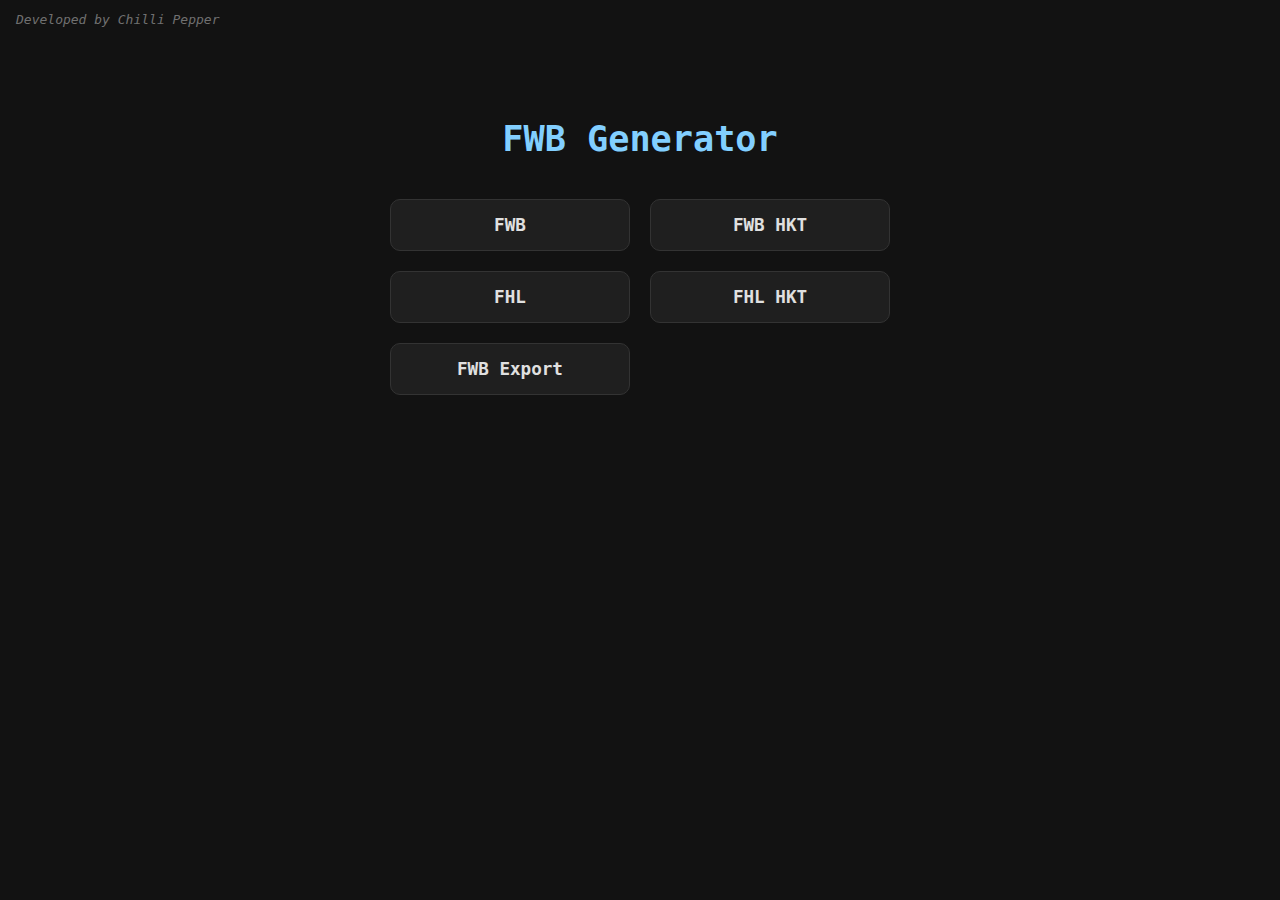
<file: index.html>
<!DOCTYPE html>
<html lang="en">
<head>
  <link rel="icon" type="image/svg+xml" href="assets/favicon.svg" />
  <link rel="icon" type="image/png" href="assets/favicon-96x96.png" sizes="96x96" />
  <link rel="shortcut icon" href="assets/favicon.ico" />
  <meta charset="UTF-8" />
  <title>FWB Generator - Home</title>
  <style>
    body {
      margin: 0;
      font-family: Consolas, monospace;
      background-color: #121212;
      color: white;
      display: flex;
      flex-direction: column;
      align-items: center;
      justify-content: center;  
      height: 50vh;
      padding: 20px;
    }
    h1 {
      color: #82cfff;
      margin-bottom: 40px;
      font-size: 2.2rem;
    }

    .button-grid {
      display: grid;
      grid-template-columns: repeat(auto-fit, minmax(160px, 1fr));
      gap: 20px;
      width: 100%;
      max-width: 500px;
    }

    .nav-button {
      padding: 15px 20px;
      font-size: 1.1rem;
      font-weight: bold;
      background-color: #1f1f1f;
      border: 1.5px solid #333;
      color: #e0e0e0;
      border-radius: 10px;
      cursor: pointer;
      transition: all 0.2s ease;
      text-align: center;
      text-decoration: none;
      display: block;
    }

    .nav-button:hover {
      background-color: #2a2a2a;
      border-color: #82cfff;
      color: #82cfff;
    }
  </style>
</head>
<body>
  <div style="
  position: absolute;
  top: 12px;
  left: 16px;
  font-size: 13px;
  color: #888;
  font-style: italic;
  opacity: 0.8;
  pointer-events: none;
">
  Developed by Chilli Pepper
</div>
  <h1>FWB Generator</h1>
  <div class="button-grid">
    <a class="nav-button" href="fwb.html">FWB</a>
    <a class="nav-button" href="fwbhkt.html">FWB HKT</a>
    <a class="nav-button" href="fhl.html">FHL</a>
    <a class="nav-button" href="fhlhkt.html">FHL HKT</a>
    <a class="nav-button" href="fwbex.html">FWB Export</a>
  </div>
</body>
</html>
</file>
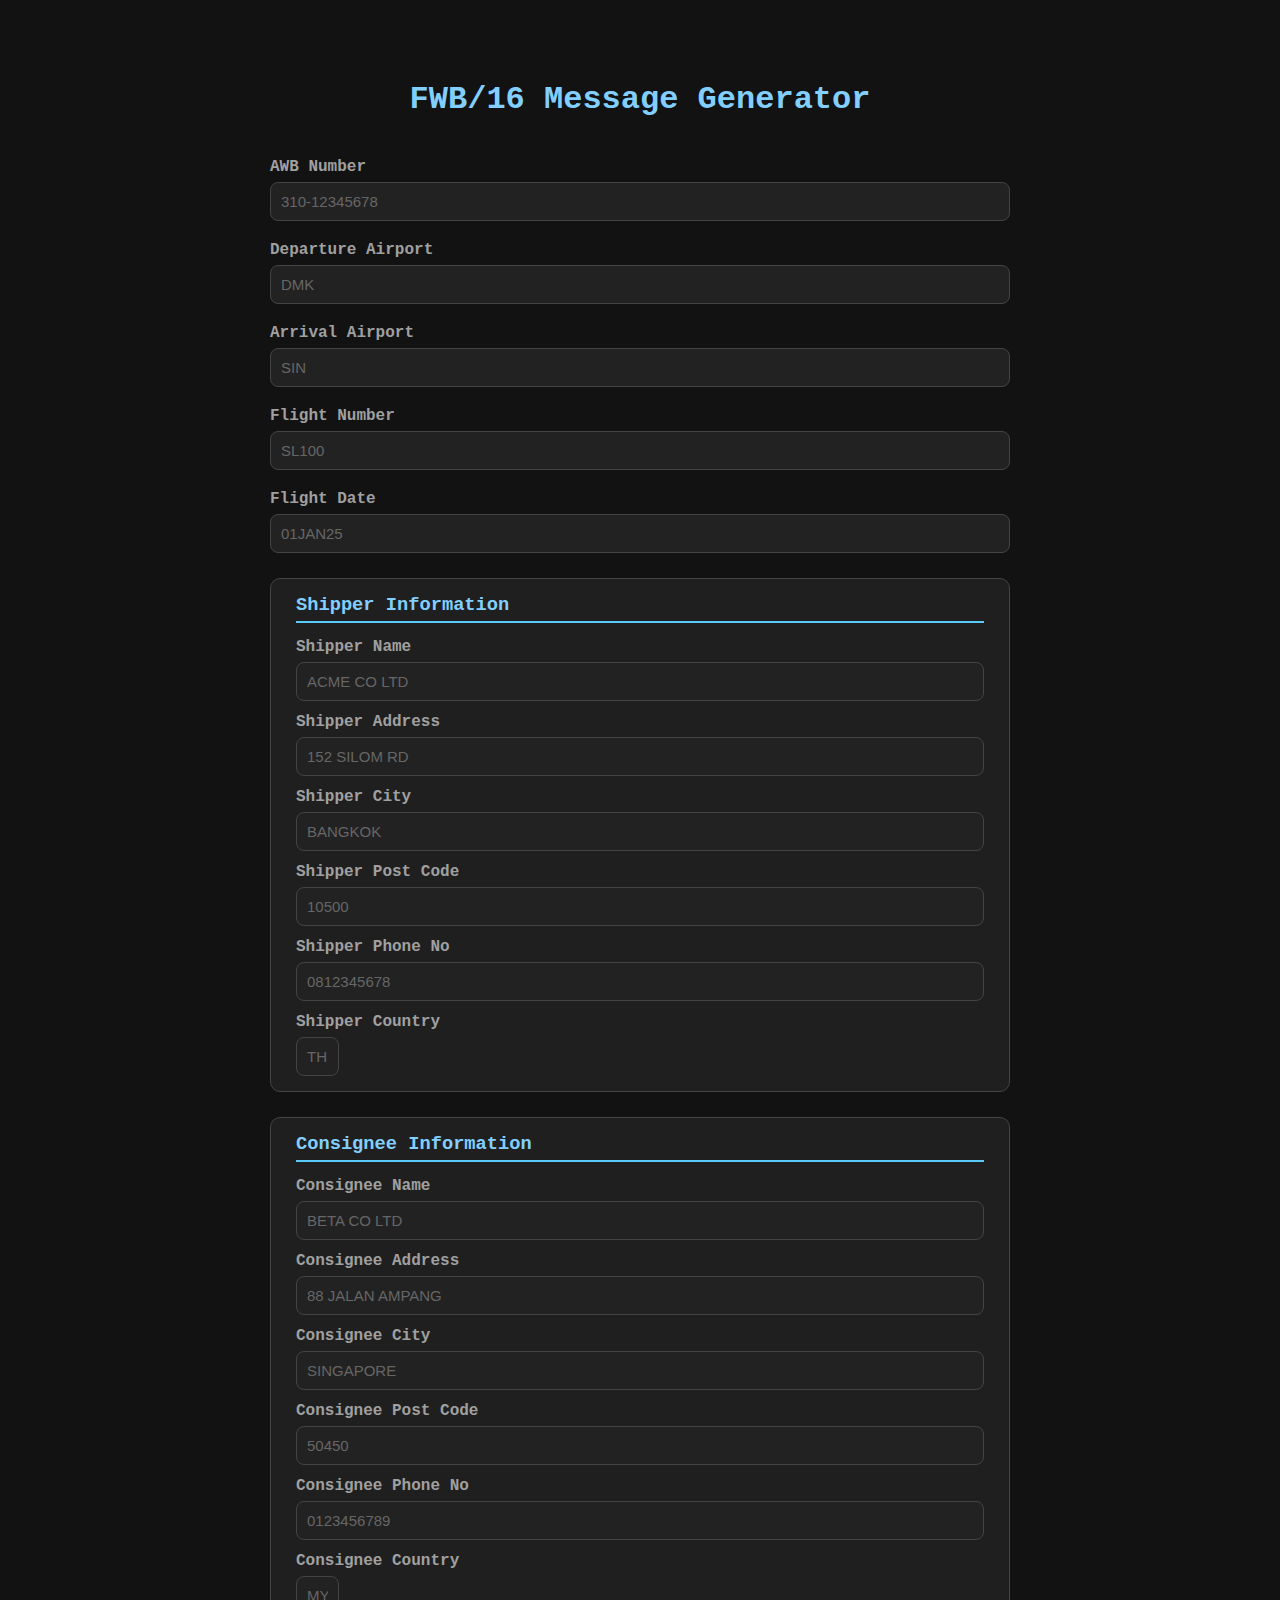
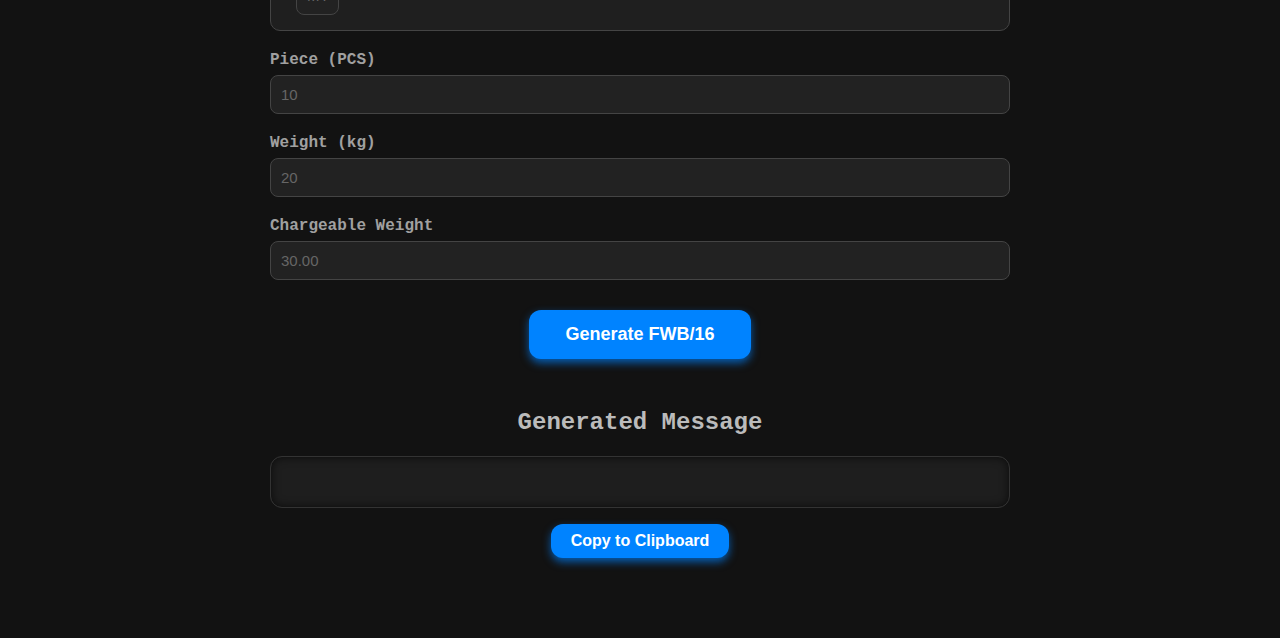
<file: Index.html>
<!DOCTYPE html>
<html lang="en">
<head>
  <meta charset="UTF-8">
  <title>FWB/16 Generator</title>
  <style>
    body {
      font-family: Consolas, monospace;
      background-color: #121212;
      color: #e0e0e0;
      max-width: 800px;
      margin: 40px auto;
      padding: 20px 30px;
      border-radius: 10px;
      box-sizing: border-box;
    }

    h1 {
      text-align: center;
      color: #82cfff;
      margin-bottom: 40px;
      font-weight: 700;
    }

    label {
      font-weight: 600;
      display: block;
      margin-top: 20px;
      font-size: 16px;
      color: #a0a0a0;
    }

    input {
      width: 100%;
      padding: 10px;
      margin-top: 6px;
      border: 1.5px solid #444;
      border-radius: 8px;
      font-size: 15px;
      background-color: #222;
      color: #eee;
      transition: border-color 0.3s ease, background-color 0.3s ease;
      box-sizing: border-box;
    }
    input::placeholder {
      color: #666;
    }
    input:focus {
      border-color: #82cfff;
      outline: none;
      background-color: #1a1a1a;
      box-shadow: 0 0 6px #82cfff88;
    }

    button {
      display: block;
      margin: 30px auto 0 auto;
      padding: 14px 36px;
      background-color: #0083ff;
      color: white;
      border: none;
      border-radius: 12px;
      font-size: 18px;
      font-weight: 700;
      cursor: pointer;
      transition: background-color 0.3s ease;
      box-shadow: 0 4px 8px #0083ffaa;
    }
    button:hover {
      background-color: #005bb5;
      box-shadow: 0 6px 12px #005bb599;
    }

    h2 {
      margin-top: 50px;
      text-align: center;
      color: #bbbbbb;
    }

    pre {
      background-color: #1e1e1e;
      padding: 25px;
      border-radius: 12px;
      border: 1px solid #333;
      white-space: pre-wrap;
      font-size: 16px;
      line-height: 1.5;
      box-shadow: inset 0 0 10px #000000aa;
      max-height: 400px;
      overflow-y: auto;
      user-select: text;
      color: #cfcfcf;
    }
  /* กล่องข้อมูลแยกชัดเจน */
  .section-box {
    background-color: #1f1f1f;
    border: 1.5px solid #444;
    border-radius: 10px;
    padding: 15px 25px;
    margin-top: 25px;
  }
  .section-box h3 {
    color: #82cfff;
    margin-top: 0;
    margin-bottom: 15px;
    font-weight: 700;
    border-bottom: 2px solid #5ac8fa;
    padding-bottom: 5px;
  }
  /* ลดช่องว่างใน label/input สำหรับกล่องนี้ */
  .section-box label {
    margin-top: 12px;
    color: #a0a0a0;
  }
  input {
    text-transform: uppercase; /* แสดงใน input เป็นตัวพิมพ์ใหญ่ */
  }
  </style>
</head>
<body>
  <h1>FWB/16 Message Generator</h1>
  <form id="fwbForm" onsubmit="return false;">
  <label>AWB Number</label><input id="awb" placeholder="310-12345678" />
  <label>Departure Airport</label><input id="dep" placeholder="DMK" />
  <label>Arrival Airport</label><input id="arr" placeholder="SIN" />
  <label>Flight Number</label><input id="flight" placeholder="SL100" />
  <label>Flight Date</label><input id="flightDate" placeholder="01JAN25" />

  <div class="section-box">
    <h3>Shipper Information</h3>
    <label>Shipper Name</label><input id="shipperName" placeholder="ACME CO LTD" />
    <label>Shipper Address</label><input id="shipperAddr" placeholder="152 Silom Rd" />
    <label>Shipper City</label><input id="shipperCity" placeholder="Bangkok" />
    <label>Shipper Post Code</label><input id="shipperPost" placeholder="10500" />
    <label>Shipper Phone No</label><input id="shipperTel" placeholder="0812345678" />
    <label>Shipper Country</label>
    <input id="shipperCountry" maxlength="2" placeholder="TH" style="width: 43px;" />
  </div>

  <div class="section-box">
    <h3>Consignee Information</h3>
    <label>Consignee Name</label><input id="consigneeName" placeholder="BETA CO LTD" />
    <label>Consignee Address</label><input id="consigneeAddr" placeholder="88 Jalan Ampang" />
    <label>Consignee City</label><input id="consigneeCity" placeholder="SINGAPORE" />
    <label>Consignee Post Code</label><input id="consigneePost" placeholder="50450" />
    <label>Consignee Phone No</label><input id="consigneeTel" placeholder="0123456789" />
    <label>Consignee Country</label>
    <input id="consigneeCountry" maxlength="2" placeholder="MY" style="width: 43px;" />
  </div>

  <label>Piece (PCS)</label><input id="pcs" type="number" placeholder="10" />
  <label>Weight (kg)</label><input id="weight" type="number" placeholder="20" />
  <label>Chargeable Weight</label><input id="cweight" type="number" placeholder="30.00" />

  <button type="button" onclick="generateFWB()">Generate FWB/16</button>
  </form>

  <h2>Generated Message</h2>
  <pre id="output"></pre>

  <script>
    function generateFWB() {
      const $ = id => document.getElementById(id).value.trim().toUpperCase();

      const pcs = parseFloat($("pcs")) || 0;
      const weight = parseFloat($("weight")) || 0;
      const cweight = parseFloat($("cweight")) || 0;

      let msg = `FWB/16\n`;
      msg += `${$("awb")}${$("dep")}${$("arr")}/T${pcs}K${weight}\n`;
      msg += `FLT/${$("flight")}/${$("flightDate").substring(0,2)}\n`;
      msg += `RTG/${$("arr")}${$("flight").substring(0,2)}\n`;
      msg += `SHP\n/${$("shipperName")}\n/${$("shipperAddr")}\n/${$("shipperCity")}\n/${$("shipperCountry")}/${$("shipperPost")}/TEL/${$("shipperTel")}\n`;
      msg += `CNE\n/${$("consigneeName")}\n/${$("consigneeAddr")}\n/${$("consigneeCity")}\n/${$("consigneeCountry")}/${$("consigneePost")}/TEL/${$("consigneeTel")}\n`;
      msg += `CVD/THB/PX/PP/NVD/NCV/XXX\n`;
      msg += `RTD/1/P1/K${weight}/W${cweight}/R1/T1\n`;
      msg += `OTH/P/AWC1\n`;
      msg += `PPD/WT1/TX/OC1/CT1\n`;
      msg += `ISU/${$("flightDate")}/${$("dep")}`;

      document.getElementById("output").innerText = msg;
    }
  </script>
</body>
</html>

<button type="button" onclick="copyFWB()" style="margin-top: 10px; display: block; margin-left: auto; margin-right: auto; padding: 8px 20px; font-size: 16px; cursor: pointer;">Copy to Clipboard</button>

<script>
  // ฟังก์ชัน generateFWB() เดิมเหมือนเดิม

  function copyFWB() {
    const output = document.getElementById("output").innerText;
    if (!output) {
      alert("กรุณาสร้างข้อความก่อนคัดลอกนะครับ");
      return;
    }
    navigator.clipboard.writeText(output).then(() => {
      alert("Copied to clipboard!");
    }).catch(err => {
      alert("ไม่สามารถคัดลอกได้: " + err);
    });
  }
</script>
</file>
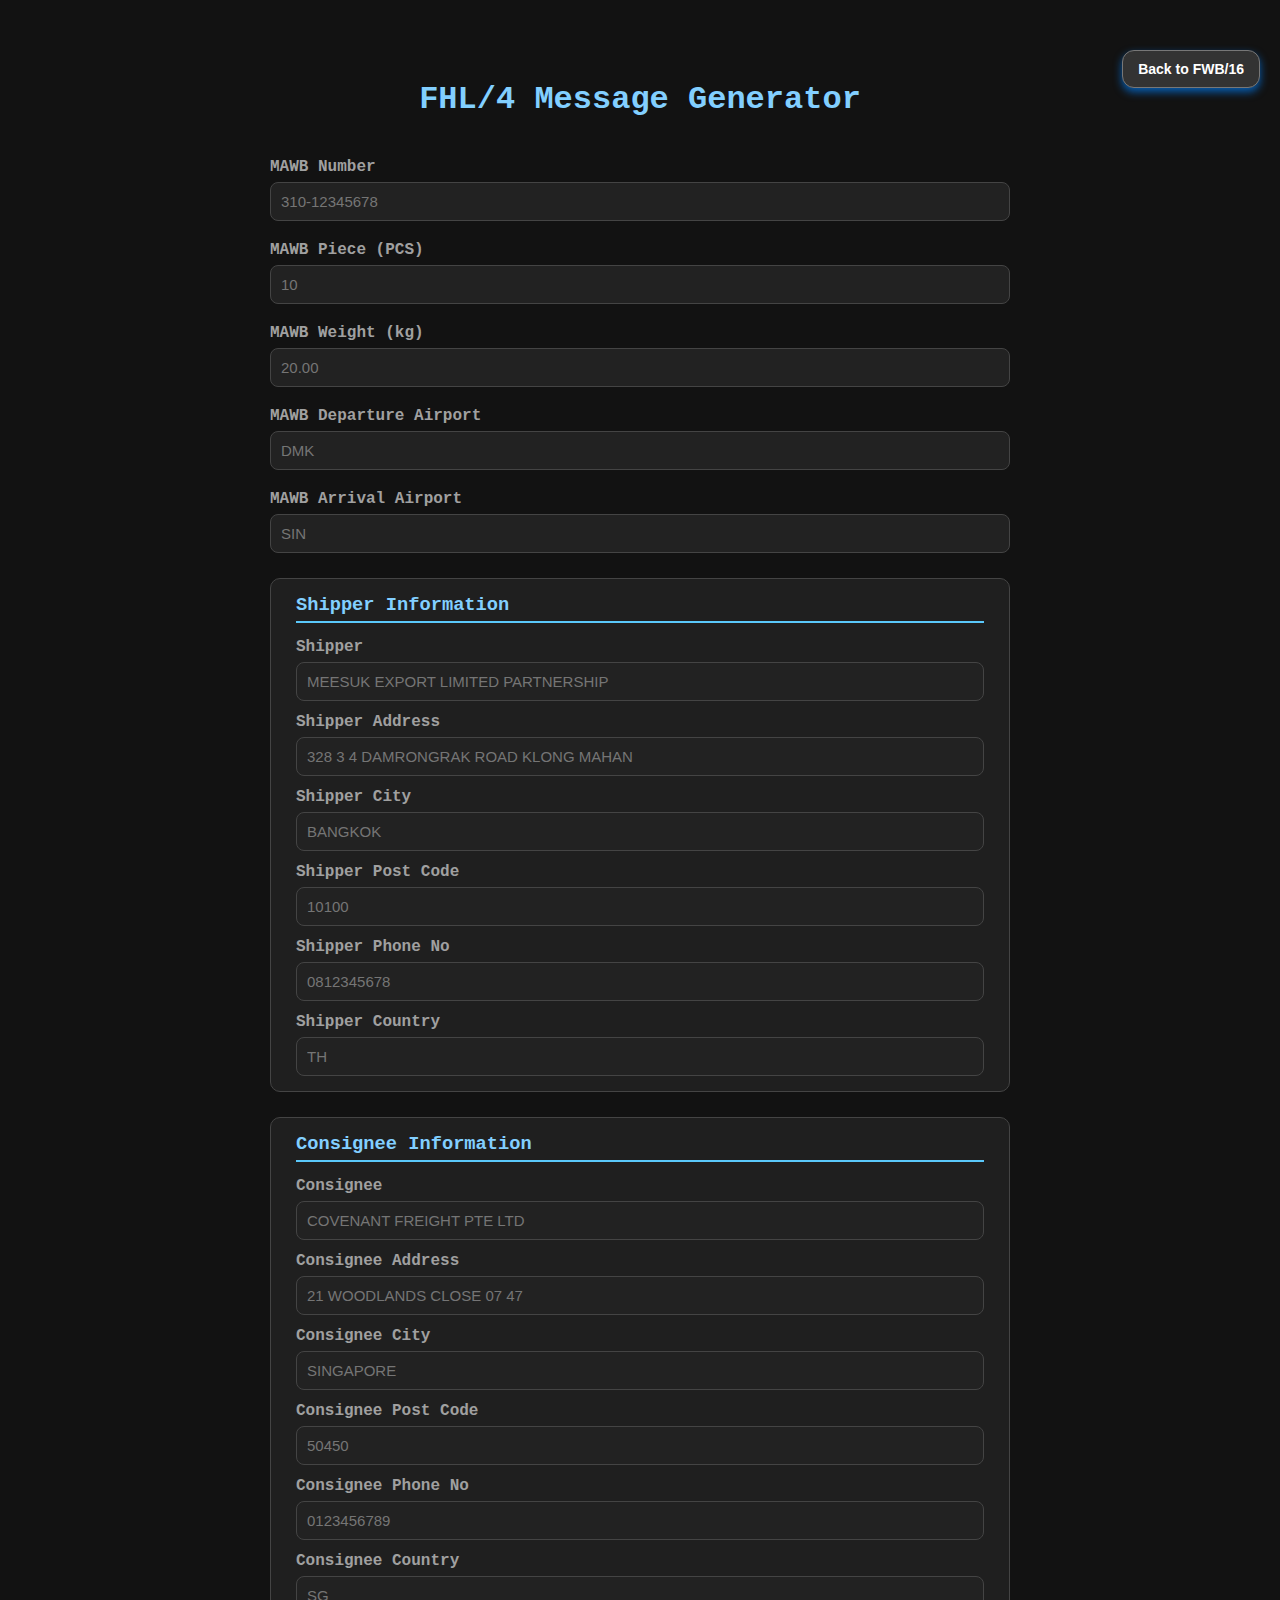
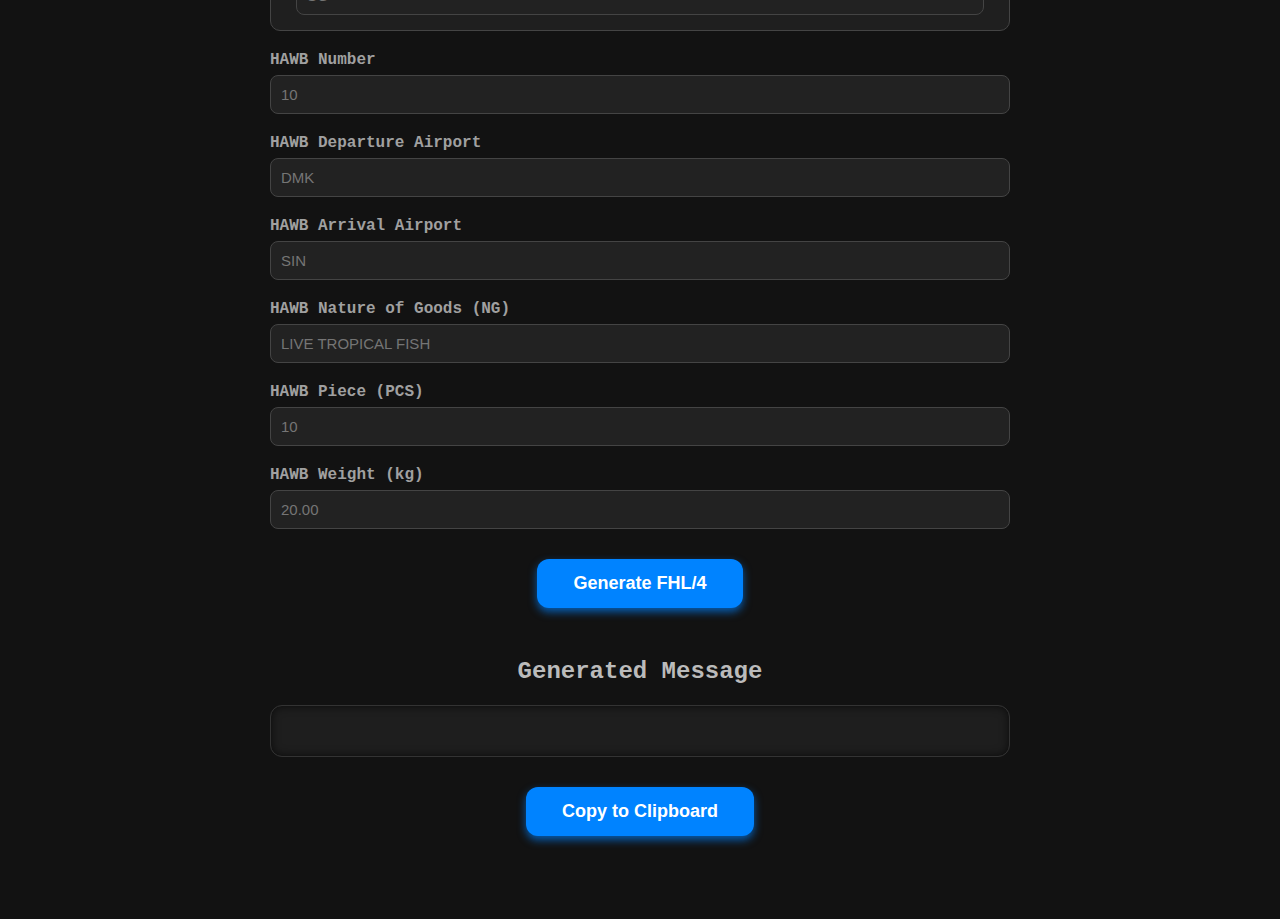
<file: fhl.html>
<!DOCTYPE html>
<html lang="en">
<head>
  <meta charset="UTF-8">
  <title>FHL/4 Generator</title>
  <style>
    body {
      font-family: Consolas, monospace;
      background-color: #121212;
      color: #e0e0e0;
      max-width: 800px;
      margin: 40px auto;
      padding: 20px 30px;
      border-radius: 10px;
      box-sizing: border-box;
    }

    h1 {
      text-align: center;
      color: #82cfff;
      margin-bottom: 40px;
      font-weight: 700;
    }

    label {
      font-weight: 600;
      display: block;
      margin-top: 20px;
      font-size: 16px;
      color: #a0a0a0;
    }

    input {
      width: 100%;
      padding: 10px;
      margin-top: 6px;
      border: 1.5px solid #444;
      border-radius: 8px;
      font-size: 15px;
      background-color: #222;
      color: #eee;
      transition: border-color 0.3s ease, background-color 0.3s ease;
      box-sizing: border-box;
      text-transform: uppercase;
    }
    input:focus {
      border-color: #82cfff;
      outline: none;
      background-color: #1a1a1a;
      box-shadow: 0 0 6px #82cfff88;
    }

    button {
      display: block;
      margin: 30px auto 0 auto;
      padding: 14px 36px;
      background-color: #0083ff;
      color: white;
      border: none;
      border-radius: 12px;
      font-size: 18px;
      font-weight: 700;
      cursor: pointer;
      transition: background-color 0.3s ease;
      box-shadow: 0 4px 8px #0083ffaa;
    }
    button:hover {
      background-color: #005bb5;
      box-shadow: 0 6px 12px #005bb599;
    }

    h2 {
      margin-top: 50px;
      text-align: center;
      color: #bbbbbb;
    }

    pre {
      background-color: #1e1e1e;
      padding: 25px;
      border-radius: 12px;
      border: 1px solid #333;
      white-space: pre-wrap;
      font-size: 16px;
      line-height: 1.5;
      box-shadow: inset 0 0 10px #000000aa;
      max-height: 400px;
      overflow-y: auto;
      user-select: text;
      color: #cfcfcf;
    }
  .section-box {
    background-color: #1f1f1f;
    border: 1.5px solid #444;
    border-radius: 10px;
    padding: 15px 25px;
    margin-top: 25px;
  }
  .section-box h3 {
    color: #82cfff;
    margin-top: 0;
    margin-bottom: 15px;
    font-weight: 700;
    border-bottom: 2px solid #5ac8fa;
    padding-bottom: 5px;
  }
  /* ลดช่องว่างใน label/input สำหรับกล่องนี้ */
  .section-box label {
    margin-top: 12px;
    color: #a0a0a0;
  }
  .top-right {
      position: absolute;
      top: 20px;
      right: 20px;
      background: #333;
      color: #fff;
      border: 1px solid #777;
      padding: 10px 15px;
      font-size: 14px;
      cursor: pointer;
    }
  </style>
</head>
<body>
  <h1>FHL/4 Message Generator</h1>

  <form onsubmit="return false;">
    <label>MAWB Number</label><input id="mawb" placeholder="310-12345678">
    <label>MAWB Piece (PCS)</label><input id="mpcs" type="number" placeholder="10">
    <label>MAWB Weight (kg)</label><input id="mweight" type="number" placeholder="20.00">
    <label>MAWB Departure Airport</label><input id="mdep" placeholder="DMK" />
    <label>MAWB Arrival Airport</label><input id="marr" placeholder="SIN" />

  <div class="section-box">
    <h3>Shipper Information</h3>
    <label>Shipper</label><input id="shipper" placeholder="MEESUK EXPORT LIMITED PARTNERSHIP">
    <label>Shipper Address</label><input id="shipperAddr" placeholder="328 3 4 DAMRONGRAK ROAD KLONG MAHAN">
    <label>Shipper City</label><input id="shipperCity" placeholder="BANGKOK">
    <label>Shipper Post Code</label><input id="shipperPost" type="number" placeholder="10100">
    <label>Shipper Phone No</label><input id="shipperTel" type="number" placeholder="0812345678" />
    <label>Shipper Country</label><input id="shipperCountry" maxlength="2" placeholder="TH">
  </div>

  <div class="section-box">
    <h3>Consignee Information</h3>
    <label>Consignee</label><input id="consignee" placeholder="COVENANT FREIGHT PTE LTD">
    <label>Consignee Address</label><input id="consigneeAddr" placeholder="21 WOODLANDS CLOSE 07 47">
    <label>Consignee City</label><input id="consigneeCity" placeholder="SINGAPORE">
    <label>Consignee Post Code</label><input id="consigneePost" type="number" placeholder="50450">
    <label>Consignee Phone No</label><input id="consigneeTel" type="number" placeholder="0123456789" />
    <label>Consignee Country</label><input id="consigneeCountry" maxlength="2" placeholder="SG">
  </div>
    
    <label>HAWB Number</label><input id="hawb" type="number" placeholder="10" />
    <label>HAWB Departure Airport</label><input id="hdep" placeholder="DMK" />
    <label>HAWB Arrival Airport</label><input id="harr" placeholder="SIN" />
    <label>HAWB Nature of Goods (NG)</label><input id="hng" placeholder="LIVE TROPICAl FISH" />
    <label>HAWB Piece (PCS)</label><input id="hpcs" type="number" placeholder="10" />
    <label>HAWB Weight (kg)</label><input id="hweight" type="number" placeholder="20.00" />

    <button type="button" onclick="generateFHL()">Generate FHL/4</button>
  </form>

  <h2>Generated Message</h2>
  <pre id="output"></pre>

  <button onclick="copyFHL()">Copy to Clipboard</button>
  <button onclick="location.href='index.html'" class="top-right">Back to FWB/16</button>

  <script>
    function generateFHL() {
      const $ = id => document.getElementById(id).value.trim().toUpperCase();

      const mpcs = parseFloat($("mpcs")) || 0;
      const mweight = parseFloat($("mweight")) || 0;
      const hpcs = parseFloat($("hpcs")) || 0;
      const hweight = parseFloat($("hweight")) || 0;
      
      let msg = 'FHL/4\n';
      msg += `MBI/${$("mawb")}${$("mdep")}${$("marr")}/T${$(mpcs)}K${$(mweight)}\n`;
      msg += `HBS/${$("hawb")}/${$("hdep")}${$("harr")}/${$("hpcs")}/K${$("hweight")}/${$("hpcs")}/${$("hng")}\n`;
      msg += `TXT/${$("hng")}\n`;
      msg += `SHP/${$("shipper")}\n/${$("shipperAddr")}\n/${$("shipperCity")}\n/${$("shipperCountry")}/${$("shipperPost")}TE/${$("shipperTel")}\n`;
      msg += `CNE/${$("consignee")}\n/${$("consigneeAddr")}\n/${$("consigneeCity")}\n/${$("consigneeCountry")}/${$("consigneePost")}/TE/${$("consigneeTel")}\n`;
      msg += `CVD/THB/PP/NVD/0.000/0.00\n`;
      
      document.getElementById("output").innerText = msg;
    }

    function copyFHL() {
      const output = document.getElementById("output").innerText;
      if (!output) {
        alert("กรุณาสร้างข้อความก่อนคัดลอก");
        return;
      }
      navigator.clipboard.writeText(output).then(() => {
        alert("Copied to clipboard!");
      }).catch(err => {
        alert("ไม่สามารถคัดลอกได้: " + err);
      });
    }
  </script>
</body>
</html>
</file>
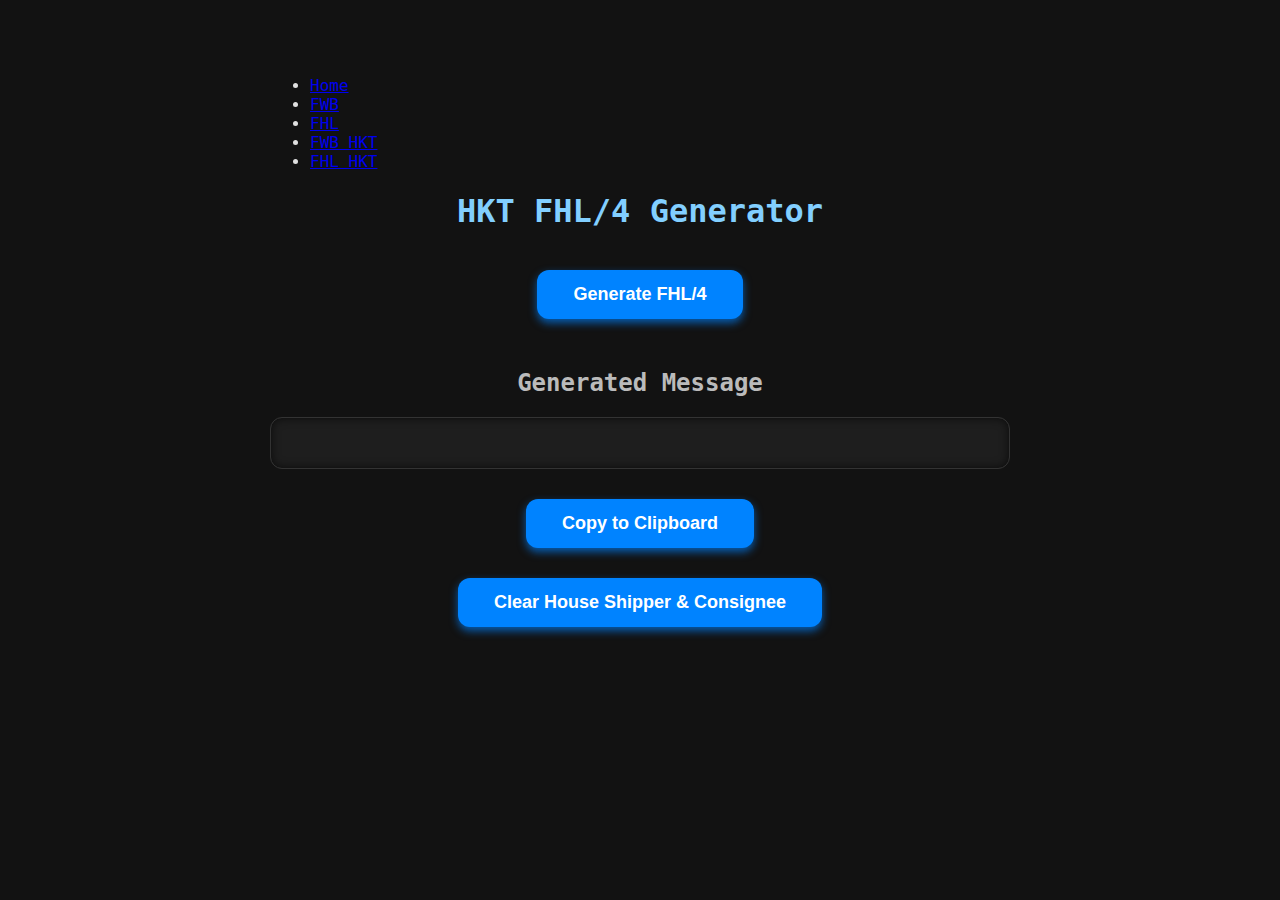
<file: fhlhkt.html>
<!DOCTYPE html>
<html lang="en">
<head>
<link rel="icon" type="image/png" href="/favicon-96x96.png" sizes="96x96" />
<link rel="icon" type="image/svg+xml" href="/favicon.svg" />
<link rel="shortcut icon" href="/favicon.ico" />
<link rel="apple-touch-icon" sizes="180x180" href="/apple-touch-icon.png" />
<link rel="manifest" href="/site.webmanifest" />
  
  <meta charset="UTF-8">
  <title>HKT FHL/4 Generator</title>
  <link rel="stylesheet" href="styles.css">
</head>
<body>
  <div id="nav-placeholder"></div>
      <script>
      fetch('nav.html')
      .then(res => res.text())
      .then(data => {
      document.getElementById('nav-placeholder').innerHTML = data;
      });
        </script>
  <h1>HKT FHL/4 Generator</h1>

  <div id="mawbContainer"></div>

  <div id="HKTshipperContainer"></div>

  <div id="HKTconsigneeContainer"></div>
    
  <div id="hawbContainer"></div>

  <button type="button" onclick="generateHKTFHL()">Generate FHL/4</button>

  <h2>Generated Message</h2>
  <pre id="output"></pre>

  <button onclick="copy()">Copy to Clipboard</button>

  <script src="script.js"></script>

  <button id="clearBtn" type="button">Clear House Shipper & Consignee</button>
</body>
</html>
</file>
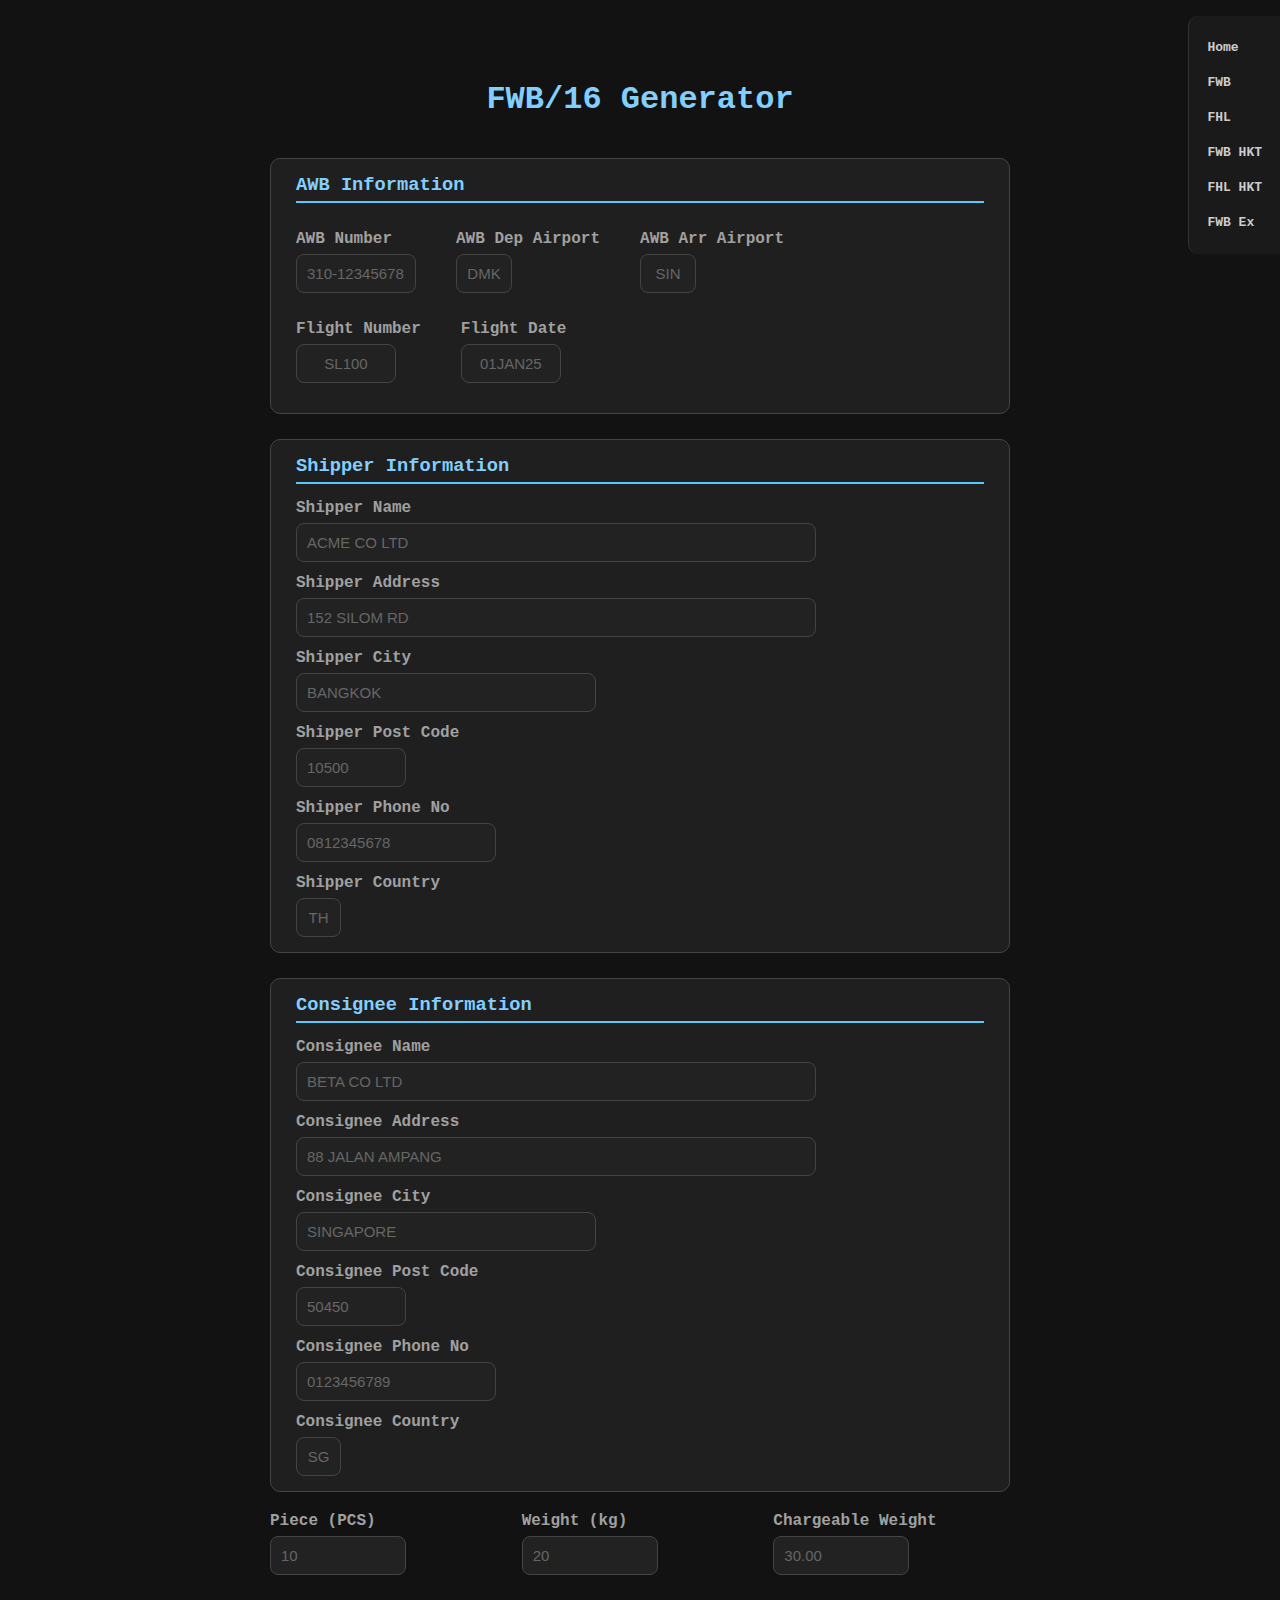
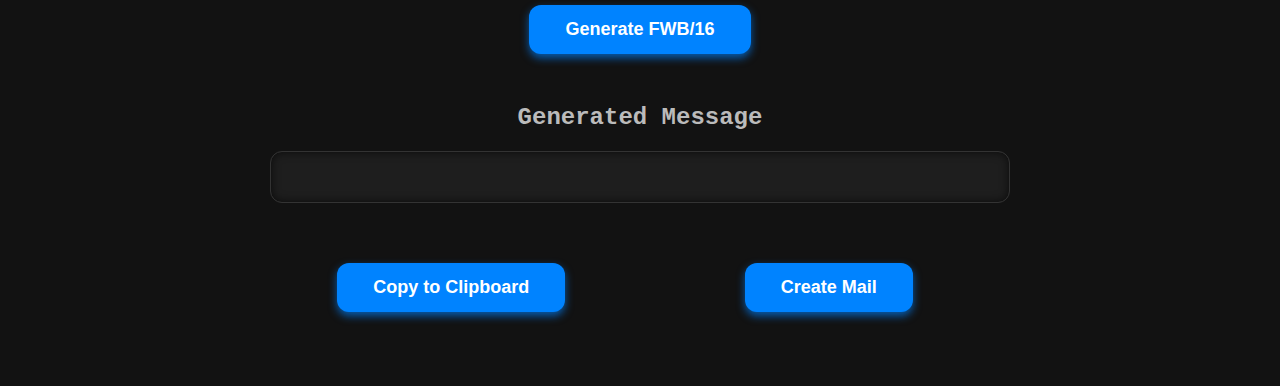
<file: fwb.html>
<!DOCTYPE html>
<html lang="en">
<head>
  <link rel="icon" type="image/svg+xml" href="assets/favicon.svg" />
  <link rel="icon" type="image/png" href="assets/favicon-96x96.png" sizes="96x96" />
  <link rel="shortcut icon" href="assets/favicon.ico" />
  <meta charset="UTF-8" />
  <meta name="viewport" content="width=device-width, initial-scale=1.0" />
  <title>FWB/16 Generator</title>
  <link rel="stylesheet" href="styles/styles.css" />
</head>
<body>

  <!-- Navigation -->
  <div id="side-nav-placeholder"></div>

  <!-- Page Title -->
  <h1>FWB/16 Generator</h1>

  <!-- ==========================
       AWB Information Section
  =========================== -->
  <div class="section-box">
    <h3>AWB Information</h3>

    <div class="double-row">
      <div class="form-field">
        <label>AWB Number</label>
        <input id="awb" placeholder="310-12345678" style="width: 120px;" />
      </div>
      <div class="form-field">
        <label>AWB Dep Airport</label>
        <input id="dep" placeholder="DMK" maxlength="3" style="width: 56px;" class="center-text" />
      </div>
      <div class="form-field">
        <label>AWB Arr Airport</label>
        <input id="arr" placeholder="SIN" maxlength="3" style="width: 56px;" class="center-text" />
      </div>
    </div>

    <div class="double-row">
      <div class="form-field">
        <label>Flight Number</label>
        <input id="flight" placeholder="SL100" style="width: 100px;" class="center-text" />
      </div>
      <div class="form-field">
        <label>Flight Date</label>
        <input id="flightDate" placeholder="01JAN25" style="width: 100px;" class="center-text" />
      </div>
    </div>
  </div>

  <!-- ==========================
       Dynamic Sections
  =========================== -->
  <div id="shipperContainer"></div>
  <div id="consigneeContainer"></div>

  <!-- ==========================
       Cargo Form
  =========================== -->
  <form id="fwbForm" onsubmit="return false;" class="form-container">
    <div class="form-group">
      <label>Piece (PCS)</label>
      <input id="pcs" type="number" placeholder="10" style="width: 136px;" />
    </div>
    <div class="form-group">
      <label>Weight (kg)</label>
      <input id="weight" type="number" placeholder="20" style="width: 136px;" />
    </div>
    <div class="form-group">
      <label>Chargeable Weight</label>
      <input id="cweight" type="number" placeholder="30.00" style="width: 136px;" />
    </div>
  </form>

  <!-- ==========================
       Action & Output
  =========================== -->
  <button onclick="generateFWB()">Generate FWB/16</button>

  <h2>Generated Message</h2>
  <pre id="output"></pre>

<div class="form-container" style="margin-top:30px">
  <button onclick="copy()">Copy to Clipboard</button>
  <button onclick="createMailFWB()">Create Mail</button>
</div>


  <!-- ==========================
       Scripts
  =========================== -->
  <script type="module" src="scripts/navloader.js"></script>
  <script type="module" src="scripts/autoload.js"></script>
  <script type="module" src="scripts/fwb.js"></script>

</body>
</html>
</file>
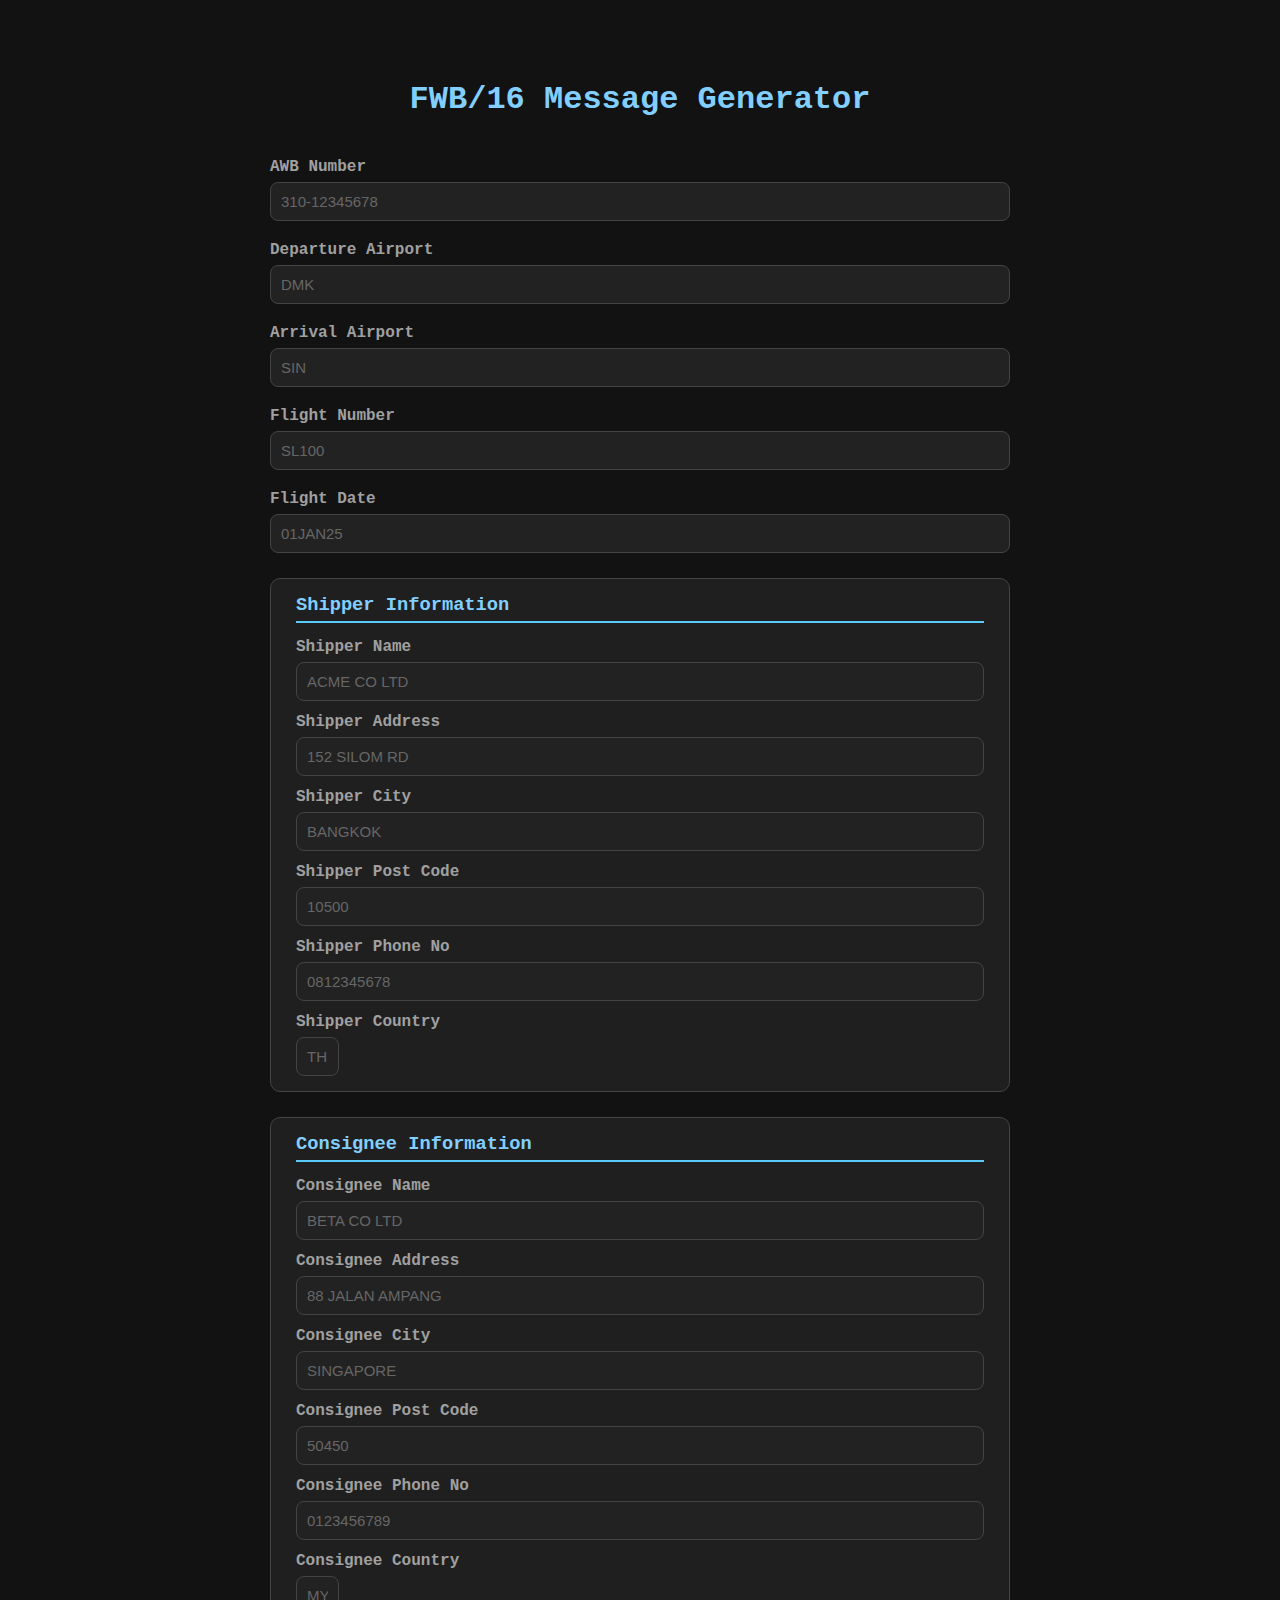
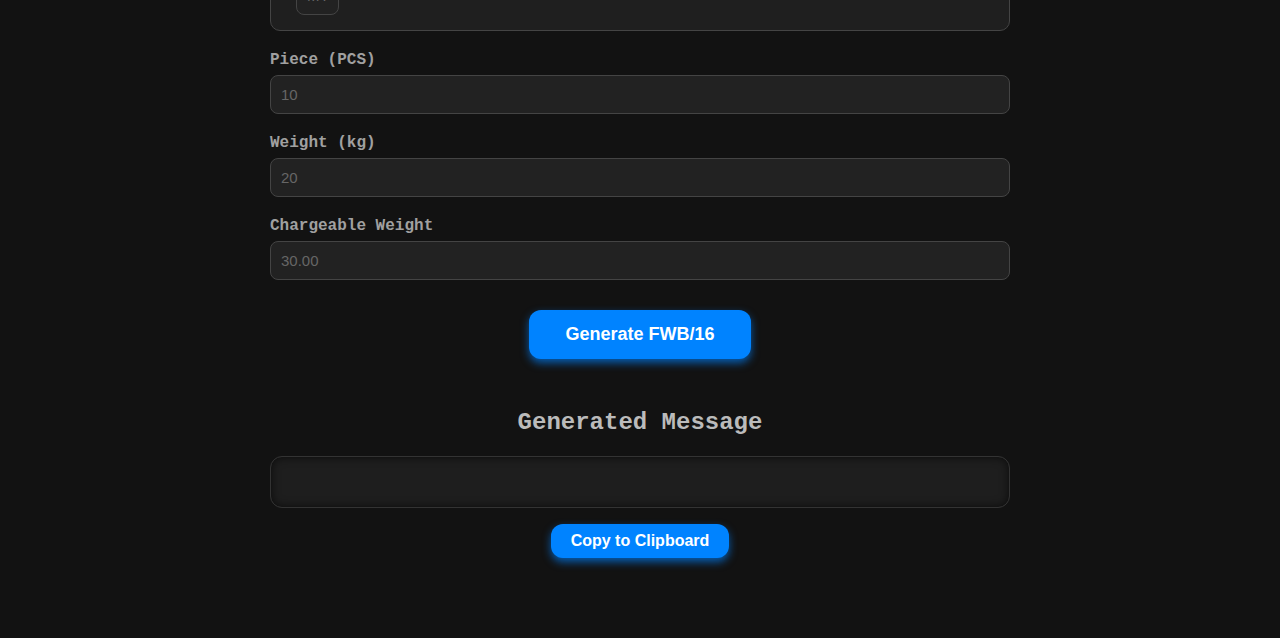
<file: FWB16_Generator.html>
<!DOCTYPE html>
<html lang="en">
<head>
  <meta charset="UTF-8">
  <title>FWB/16 Generator</title>
  <style>
    body {
      font-family: Consolas, monospace;
      background-color: #121212;
      color: #e0e0e0;
      max-width: 800px;
      margin: 40px auto;
      padding: 20px 30px;
      border-radius: 10px;
      box-sizing: border-box;
    }

    h1 {
      text-align: center;
      color: #82cfff;
      margin-bottom: 40px;
      font-weight: 700;
    }

    label {
      font-weight: 600;
      display: block;
      margin-top: 20px;
      font-size: 16px;
      color: #a0a0a0;
    }

    input {
      width: 100%;
      padding: 10px;
      margin-top: 6px;
      border: 1.5px solid #444;
      border-radius: 8px;
      font-size: 15px;
      background-color: #222;
      color: #eee;
      transition: border-color 0.3s ease, background-color 0.3s ease;
      box-sizing: border-box;
    }
    input::placeholder {
      color: #666;
    }
    input:focus {
      border-color: #82cfff;
      outline: none;
      background-color: #1a1a1a;
      box-shadow: 0 0 6px #82cfff88;
    }

    button {
      display: block;
      margin: 30px auto 0 auto;
      padding: 14px 36px;
      background-color: #0083ff;
      color: white;
      border: none;
      border-radius: 12px;
      font-size: 18px;
      font-weight: 700;
      cursor: pointer;
      transition: background-color 0.3s ease;
      box-shadow: 0 4px 8px #0083ffaa;
    }
    button:hover {
      background-color: #005bb5;
      box-shadow: 0 6px 12px #005bb599;
    }

    h2 {
      margin-top: 50px;
      text-align: center;
      color: #bbbbbb;
    }

    pre {
      background-color: #1e1e1e;
      padding: 25px;
      border-radius: 12px;
      border: 1px solid #333;
      white-space: pre-wrap;
      font-size: 16px;
      line-height: 1.5;
      box-shadow: inset 0 0 10px #000000aa;
      max-height: 400px;
      overflow-y: auto;
      user-select: text;
      color: #cfcfcf;
    }
  /* กล่องข้อมูลแยกชัดเจน */
  .section-box {
    background-color: #1f1f1f;
    border: 1.5px solid #444;
    border-radius: 10px;
    padding: 15px 25px;
    margin-top: 25px;
  }
  .section-box h3 {
    color: #82cfff;
    margin-top: 0;
    margin-bottom: 15px;
    font-weight: 700;
    border-bottom: 2px solid #5ac8fa;
    padding-bottom: 5px;
  }
  /* ลดช่องว่างใน label/input สำหรับกล่องนี้ */
  .section-box label {
    margin-top: 12px;
    color: #a0a0a0;
  }
  input {
    text-transform: uppercase; /* แสดงใน input เป็นตัวพิมพ์ใหญ่ */
  }
  </style>
</head>
<body>
  <h1>FWB/16 Message Generator</h1>
  <form id="fwbForm" onsubmit="return false;">
  <label>AWB Number</label><input id="awb" placeholder="310-12345678" />
  <label>Departure Airport</label><input id="dep" placeholder="DMK" />
  <label>Arrival Airport</label><input id="arr" placeholder="SIN" />
  <label>Flight Number</label><input id="flight" placeholder="SL100" />
  <label>Flight Date</label><input id="flightDate" placeholder="01JAN25" />

  <div class="section-box">
    <h3>Shipper Information</h3>
    <label>Shipper Name</label><input id="shipperName" placeholder="ACME CO LTD" />
    <label>Shipper Address</label><input id="shipperAddr" placeholder="152 Silom Rd" />
    <label>Shipper City</label><input id="shipperCity" placeholder="Bangkok" />
    <label>Shipper Post Code</label><input id="shipperPost" placeholder="10500" />
    <label>Shipper Phone No</label><input id="shipperTel" placeholder="0812345678" />
    <label>Shipper Country</label>
    <input id="shipperCountry" maxlength="2" placeholder="TH" style="width: 43px;" />
  </div>

  <div class="section-box">
    <h3>Consignee Information</h3>
    <label>Consignee Name</label><input id="consigneeName" placeholder="BETA CO LTD" />
    <label>Consignee Address</label><input id="consigneeAddr" placeholder="88 Jalan Ampang" />
    <label>Consignee City</label><input id="consigneeCity" placeholder="SINGAPORE" />
    <label>Consignee Post Code</label><input id="consigneePost" placeholder="50450" />
    <label>Consignee Phone No</label><input id="consigneeTel" placeholder="0123456789" />
    <label>Consignee Country</label>
    <input id="consigneeCountry" maxlength="2" placeholder="MY" style="width: 43px;" />
  </div>

  <label>Piece (PCS)</label><input id="pcs" type="number" placeholder="10" />
  <label>Weight (kg)</label><input id="weight" type="number" placeholder="20" />
  <label>Chargeable Weight</label><input id="cweight" type="number" placeholder="30.00" />

  <button type="button" onclick="generateFWB()">Generate FWB/16</button>
  </form>

  <h2>Generated Message</h2>
  <pre id="output"></pre>

  <script>
    function generateFWB() {
      const $ = id => document.getElementById(id).value.trim().toUpperCase();

      const pcs = parseFloat($("pcs")) || 0;
      const weight = parseFloat($("weight")) || 0;
      const cweight = parseFloat($("cweight")) || 0;

      let msg = `FWB/16\n`;
      msg += `${$("awb")}${$("dep")}${$("arr")}/T${pcs}K${weight}\n`;
      msg += `FLT/${$("flight")}/${$("flightDate").substring(0,2)}\n`;
      msg += `RTG/${$("arr")}${$("flight").substring(0,2)}\n`;
      msg += `SHP\n/${$("shipperName")}\n/${$("shipperAddr")}\n/${$("shipperCity")}\n/${$("shipperCountry")}/${$("shipperPost")}/TEL/${$("shipperTel")}\n`;
      msg += `CNE\n/${$("consigneeName")}\n/${$("consigneeAddr")}\n/${$("consigneeCity")}\n/${$("consigneeCountry")}/${$("consigneePost")}/TEL/${$("consigneeTel")}\n`;
      msg += `CVD/THB/PX/PP/NVD/NCV/XXX\n`;
      msg += `RTD/1/P1/K${weight}/W${cweight}/R1/T1\n`;
      msg += `OTH/P/AWC1\n`;
      msg += `PPD/WT1/TX/OC1/CT1\n`;
      msg += `ISU/${$("flightDate")}/${$("dep")}`;

      document.getElementById("output").innerText = msg;
    }
  </script>
</body>
</html>

<button type="button" onclick="copyFWB()" style="margin-top: 10px; display: block; margin-left: auto; margin-right: auto; padding: 8px 20px; font-size: 16px; cursor: pointer;">Copy to Clipboard</button>

<script>
  // ฟังก์ชัน generateFWB() เดิมเหมือนเดิม

  function copyFWB() {
    const output = document.getElementById("output").innerText;
    if (!output) {
      alert("กรุณาสร้างข้อความก่อนคัดลอกนะครับ");
      return;
    }
    navigator.clipboard.writeText(output).then(() => {
      alert("Copied to clipboard!");
    }).catch(err => {
      alert("ไม่สามารถคัดลอกได้: " + err);
    });
  }
</script>
</file>
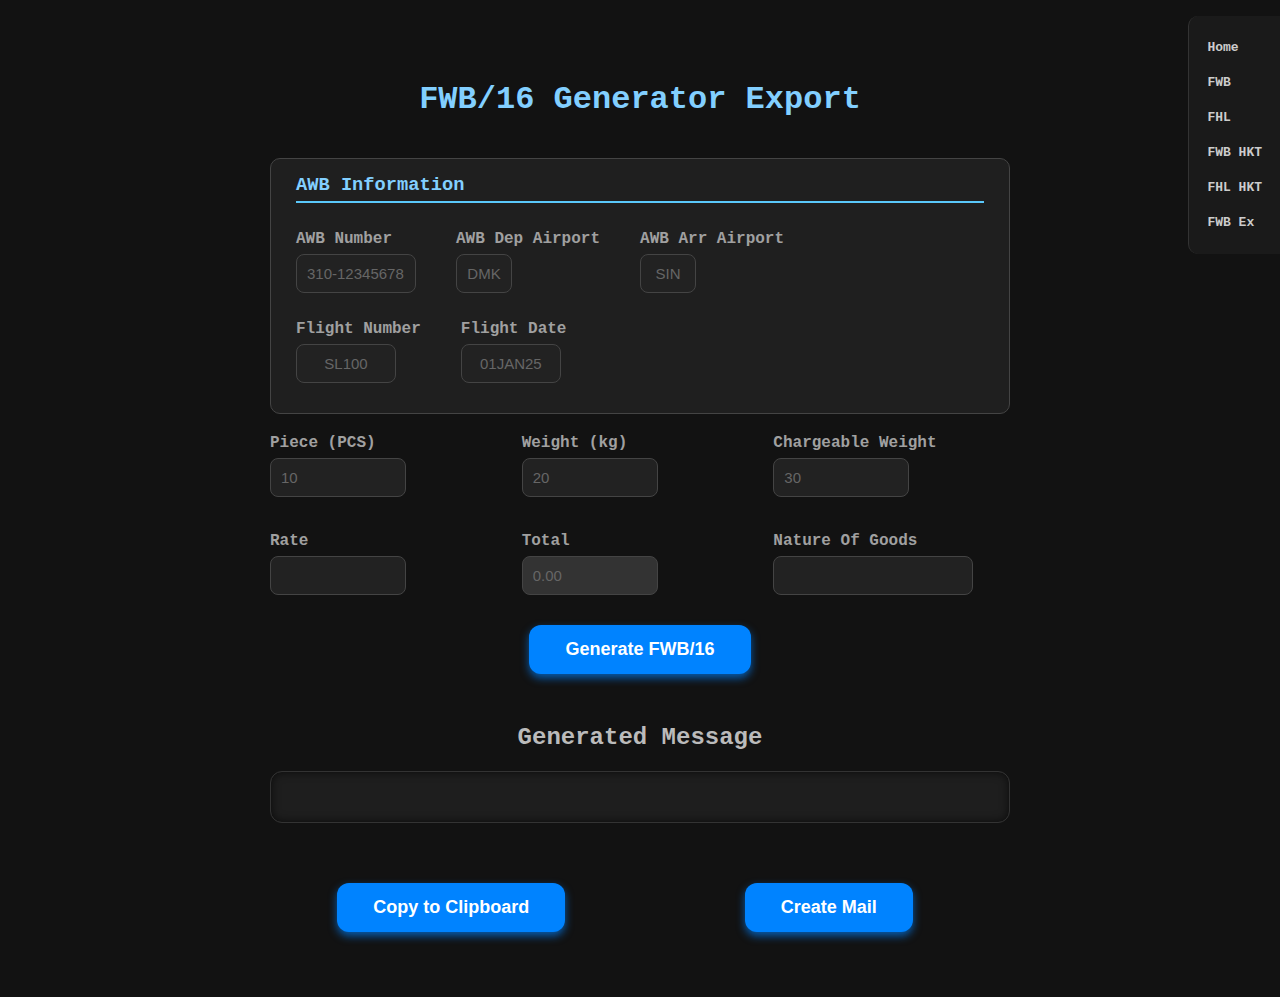
<file: fwbex.html>
<!DOCTYPE html>
<html lang="en">
<head>
  <link rel="icon" type="image/svg+xml" href="assets/favicon.svg" />
  <link rel="icon" type="image/png" href="assets/favicon-96x96.png" sizes="96x96" />
  <link rel="shortcut icon" href="assets/favicon.ico" />
  <meta charset="UTF-8" />
  <meta name="viewport" content="width=device-width, initial-scale=1.0" />
  <title>FWB/16 Generator</title>
  <link rel="stylesheet" href="styles/styles.css" />
</head>
<body>

  <!-- Navigation -->
  <div id="side-nav-placeholder"></div>

  <!-- Page Title -->
  <h1>FWB/16 Generator Export</h1>

  <!-- ==========================
       AWB Information Section
  =========================== -->
  <div class="section-box">
    <h3>AWB Information</h3>

    <div class="double-row">
      <div class="form-field">
        <label>AWB Number</label>
        <input id="awb" placeholder="310-12345678" style="width: 120px;" />
      </div>
      <div class="form-field">
        <label>AWB Dep Airport</label>
        <input id="dep" placeholder="DMK" maxlength="3" style="width: 56px;" class="center-text" />
      </div>
      <div class="form-field">
        <label>AWB Arr Airport</label>
        <input id="arr" placeholder="SIN" maxlength="3" style="width: 56px;" class="center-text" />
      </div>
    </div>

    <div class="double-row">
      <div class="form-field">
        <label>Flight Number</label>
        <input id="flight" placeholder="SL100" style="width: 100px;" class="center-text" />
      </div>
      <div class="form-field">
        <label>Flight Date</label>
        <input id="flightDate" placeholder="01JAN25" style="width: 100px;" class="center-text" />
      </div>
    </div>
  </div>

  <!-- ==========================
       Dynamic Sections
  =========================== -->
  <div id="shipperContainer"></div>
  <div id="consigneeContainer"></div>

  <!-- ==========================
       Cargo Form
  =========================== -->
  <form id="fwbForm" onsubmit="return false;" class="form-container">
    <div class="form-group">
      <label>Piece (PCS)</label>
      <input id="pcs" type="number" placeholder="10" style="width: 136px;" />
    </div>
    <div class="form-group">
      <label>Weight (kg)</label>
      <input id="weight" type="number" placeholder="20" style="width: 136px;" />
    </div>
    <div class="form-group">
      <label>Chargeable Weight</label>
      <input id="cweight" type="number" placeholder="30" style="width: 136px;" />
    </div>
    <div class="form-group">
        <label>Rate</label>
        <input id="rate" type="number" style="width: 136px;"/>
    </div>
    <div class="form-group">
        <label>Total</label>
        <input id="total" type="number" style="width: 136px;" placeholder="0.00" readonly />
    </div>
    <div class="form-group">
        <label>Nature Of Goods</label>
        <input id="ng" style="width: 200px;" maxlength="15"/>
    </div>
  </form>

  <div id="ociContainer"></div>

  <div id="fhlContainer"></div>

  <!-- ==========================
       Action & Output
  =========================== -->
  <button onclick="generateFWB()">Generate FWB/16</button>

  <h2>Generated Message</h2>
  <pre id="output"></pre>

<div class="form-container" style="margin-top:30px">
  <button onclick="copy()">Copy to Clipboard</button>
  <button onclick="createMailFWB()">Create Mail</button>
</div>


  <!-- ==========================
       Scripts
  =========================== -->
  <script type="module" src="scripts/navloader.js"></script>
  <script type="module" src="scripts/autoload.js"></script>
  <script type="module" src="scripts/fwbex.js"></script>

</body>
</html>
</file>
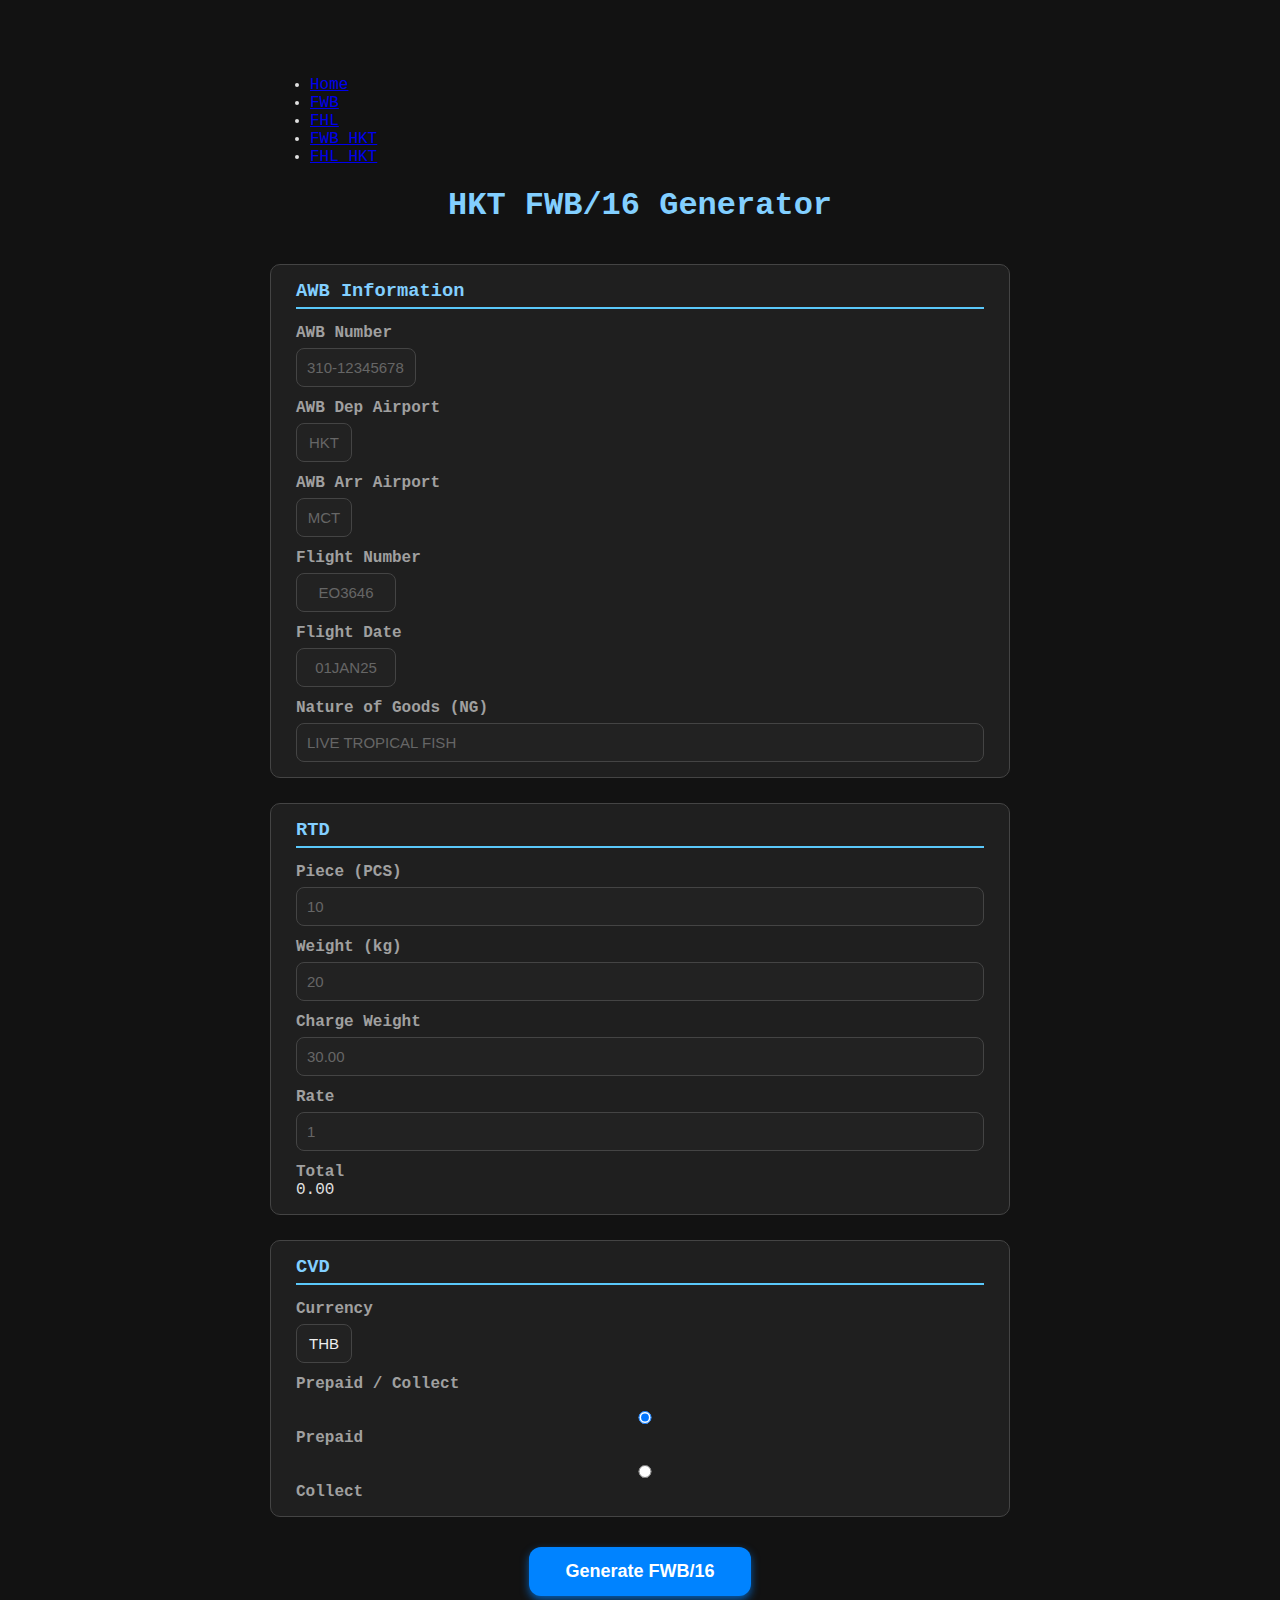
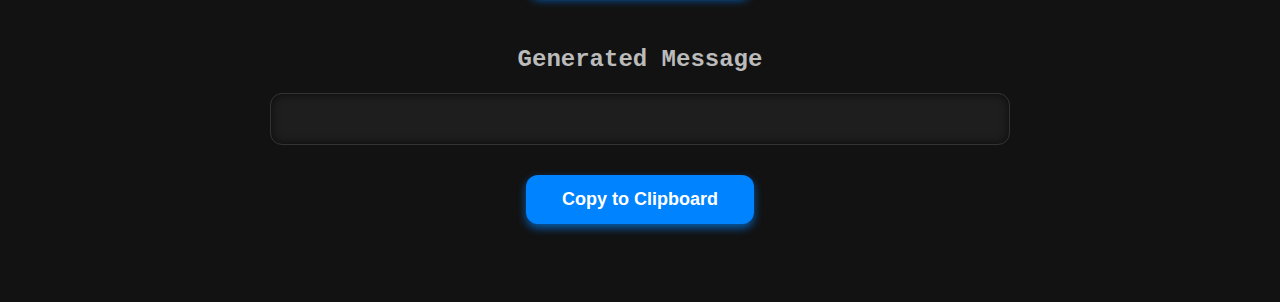
<file: fwbhkt.html>
<!DOCTYPE html>
<html lang="en">
<head>
<link rel="icon" type="image/png" href="/favicon-96x96.png" sizes="96x96" />
<link rel="icon" type="image/svg+xml" href="/favicon.svg" />
<link rel="shortcut icon" href="/favicon.ico" />
<link rel="apple-touch-icon" sizes="180x180" href="/apple-touch-icon.png" />
<link rel="manifest" href="/site.webmanifest" />
  
  <meta charset="UTF-8">
  <title>HKT FWB/16 Generator</title>
  <link rel="stylesheet" href="styles.css">
</head>
<body>
  <div id="nav-placeholder"></div>
        <script>
        fetch('nav.html')
        .then(res => res.text())
        .then(data => {
          document.getElementById('nav-placeholder').innerHTML = data;
        });
        </script>

<h1>HKT FWB/16 Generator</h1>

<div class="section-box">
  <h3>AWB Information</h3>
  
<div class="double-row">
    <div class="form-field">
      <label>AWB Number</label>
      <input id="awb" placeholder="310-12345678" style="width: 120px;">
    </div>

    <div class="form-field">
      <label>AWB Dep Airport</label>
      <input id="dep" placeholder="hkt" maxlength="3" style="width: 56px;" class="center-text" />
    </div>

    <div class="form-field">
      <label>AWB Arr Airport</label>
      <input id="arr" placeholder="MCT" maxlength="3" style="width: 56px;" class="center-text" />
    </div>

    <div class="double-row">
      <div class="form-field">
        <label for="flight">Flight Number</label>
        <input id="flight" placeholder="EO3646" style="width: 100px;" class="center-text">
      </div>
      <div class="form-field">
        <label for="flightDate">Flight Date</label>
        <input id="flightDate" placeholder="01JAN25" style="width: 100px;" class="center-text">
      </div>
      <div class="form-field">
        <label>Nature of Goods (NG)</label>
        <input id="ng" placeholder="LIVE TROPICAl FISH" />
      </div>
    </div>

  </div>
</div>


  <div id="HKTshipperContainer"></div>

  <div id="HKTconsigneeContainer"></div>

  <div id="HKTagentContainer"></div>

<div class="section-box">
  <h3>RTD</h3>
  <div class="rtd-row">
    <div class="rtd-field">
      <label>Piece (PCS)</label>
      <input id="pcs" type="number" placeholder="10" />
    </div>
    <div class="rtd-field">
      <label>Weight (kg)</label>
      <input id="weight" type="number" placeholder="20" />
    </div>
    <div class="rtd-field">
      <label>Charge Weight</label>
      <input id="cweight" type="number" placeholder="30.00" />
    </div>
    <div class="rtd-field">
      <label>Rate</label>
      <input id="rate" type="number" placeholder="1" />
    </div>
    <div class="rtd-field">
      <label>Total</label>
      <div id="total-display" class="result-box">0.00</div>
    </div>
  </div>
</div>

<div class="section-box">
  <h3>CVD</h3>
  <div class="rtd-row">
    <div class="rtd-field">
      <label>Currency</label>
      <input id="currency" maxlength="3" style="width: 56px;" placeholder="THB" class="center-text" value="THB" />
    </div>

    <div class=".rtd-field.full-width">
      <label>Prepaid / Collect</label>
      <div class="radio-group">
        <label><input type="radio" name="paytype" value="PP" checked /> Prepaid</label>
        <label><input type="radio" name="paytype" value="CC" /> Collect</label>
      </div>
    </div>
  </div>
</div>


  <button onclick="generateHKTFWB()">Generate FWB/16</button>
  </form>

  <h2>Generated Message</h2>
  <pre id="output"></pre>

<button onclick="copy()">Copy to Clipboard</button>

  <script src="script.js"></script>
</body>
</html>
</file>
<file: styles.css>
body {
      font-family: Consolas, monospace;
      background-color: #121212;
      color: #e0e0e0;
      max-width: 800px;
      margin: 40px auto;
      padding: 20px 30px;
      border-radius: 10px;
      box-sizing: border-box;
    }

    h1 {
      text-align: center;
      color: #82cfff;
      margin-bottom: 40px;
      font-weight: 700;
    }

    label {
      font-weight: 600;
      display: block;
      margin-top: 20px;
      font-size: 16px;
      color: #a0a0a0;
    }

    input {
      width: 100%;
      padding: 10px;
      margin-top: 6px;
      border: 1.5px solid #444;
      border-radius: 8px;
      font-size: 15px;
      background-color: #222;
      color: #eee;
      transition: border-color 0.3s ease, background-color 0.3s ease;
      box-sizing: border-box;
    }
    input::placeholder {
      color: #666;
    }
    input:focus {
      border-color: #82cfff;
      outline: none;
      background-color: #1a1a1a;
      box-shadow: 0 0 6px #82cfff88;
    }

    button {
      display: block;
      margin: 30px auto 0 auto;
      padding: 14px 36px;
      background-color: #0083ff;
      color: white;
      border: none;
      border-radius: 12px;
      font-size: 18px;
      font-weight: 700;
      cursor: pointer;
      transition: background-color 0.3s ease;
      box-shadow: 0 4px 8px #0083ffaa;
    }
    button:hover {
      background-color: #005bb5;
      box-shadow: 0 6px 12px #005bb599;
    }

    h2 {
      margin-top: 50px;
      text-align: center;
      color: #bbbbbb;
    }

    pre {
      background-color: #1e1e1e;
      padding: 25px;
      border-radius: 12px;
      border: 1px solid #333;
      white-space: pre-wrap;
      font-size: 16px;
      line-height: 1.5;
      box-shadow: inset 0 0 10px #000000aa;
      max-height: 400px;
      overflow-y: auto;
      user-select: text;
      color: #cfcfcf;
    }
  /* กล่องข้อมูลแยกชัดเจน */
  .section-box {
    background-color: #1f1f1f;
    border: 1.5px solid #444;
    border-radius: 10px;
    padding: 15px 25px;
    margin-top: 25px;
  }
  .section-box h3 {
    color: #82cfff;
    margin-top: 0;
    margin-bottom: 15px;
    font-weight: 700;
    border-bottom: 2px solid #5ac8fa;
    padding-bottom: 5px;
  }
  /* ลดช่องว่างใน label/input สำหรับกล่องนี้ */
  .section-box label {
    margin-top: 12px;
    color: #a0a0a0;
  }
  .top-right {
  position: absolute;
  top: 20px;
  right: 20px;
  background: #333;
  color: #fff;
  border: 1px solid #777;
  padding: 10px 15px;
  font-size: 14px;
  cursor: pointer;
  }
  input {
    text-transform: uppercase; /* แสดงใน input เป็นตัวพิมพ์ใหญ่ */
  }

  .center-text {
  text-align: center;
  }
/* ปิดลูกศรใน input type="number" */
input[type="number"] {
  -moz-appearance: textfield; /* ปิดลูกศรใน Firefox */
  appearance: textfield; /* ปิดลูกศรใน Safari, Edge, Chrome */
}

/* ปิดลูกศรใน WebKit (Chrome, Safari, Edge) */
input[type="number"]::-webkit-inner-spin-button, 
input[type="number"]::-webkit-outer-spin-button {
  -webkit-appearance: none;
  margin: 0;
}

.form-container {
  display: grid;
  grid-template-columns: repeat(auto-fit, minmax(200px, 1fr)); /* จัดให้ตอบสนองกับขนาดหน้าจอ */
  gap: 15px; /* เว้นระยะห่างระหว่างแต่ละ input */
}

.form-group {
  display: flex;
  flex-direction: column; /* จัดให้อยู่ในแนวตั้ง */
}
</file>
<file: styles/styles.css>
body {
  font-family: Consolas, monospace;
  background-color: #121212;
  color: #e0e0e0;
  max-width: 800px;
  margin: 40px auto;
  padding: 20px 30px;
  border-radius: 10px;
  box-sizing: border-box;
}

h1 {
  text-align: center;
  color: #82cfff;
  margin-bottom: 40px;
  font-weight: 700;
}

label {
  font-weight: 600;
  display: block;
  margin-top: 20px;
  font-size: 16px;
  color: #a0a0a0;
}

input {
  width: 100%;
  padding: 10px;
  margin-top: 6px;
  border: 1.5px solid #444;
  border-radius: 8px;
  font-size: 15px;
  background-color: #222;
  color: #eee;
  transition: border-color 0.3s ease, background-color 0.3s ease;
  box-sizing: border-box;
}

input::placeholder {
  color: #666;
}

input:focus {
  border-color: #82cfff;
  outline: none;
  background-color: #1a1a1a;
  box-shadow: 0 0 6px #82cfff88;
}

button {
  display: block;
  margin: 30px auto 0 auto;
  padding: 14px 36px;
  background-color: #0083ff;
  color: white;
  border: none;
  border-radius: 12px;
  font-size: 18px;
  font-weight: 700;
  cursor: pointer;
  transition: background-color 0.3s ease;
  box-shadow: 0 4px 8px #0083ffaa;
}

button:hover {
  background-color: #005bb5;
  box-shadow: 0 6px 12px #005bb599;
}

h2 {
  margin-top: 50px;
  text-align: center;
  color: #bbbbbb;
}

pre {
  background-color: #1e1e1e;
  padding: 25px;
  border-radius: 12px;
  border: 1px solid #333;
  white-space: pre-wrap;
  font-size: 16px;
  line-height: 1.5;
  box-shadow: inset 0 0 10px #000000aa;
  max-height: 400px;
  overflow-y: auto;
  user-select: text;
  color: #cfcfcf;
}

  /* กล่องข้อมูลแยกชัดเจน */
.section-box {
    background-color: #1f1f1f;
    border: 1.5px solid #444;
    border-radius: 10px;
    padding: 15px 25px;
    margin-top: 25px;
}

.section-box h3 {
  color: #82cfff;
  margin-top: 0;
  margin-bottom: 15px;
  font-weight: 700;
  border-bottom: 2px solid #5ac8fa;
  padding-bottom: 5px;
}

  /* ลดช่องว่างใน label/input สำหรับกล่องนี้ */
.section-box label {
  margin-top: 12px;
  color: #a0a0a0;
}

.top-right {
  position: absolute;
  top: 20px;
  right: 20px;
  background: #333;
  color: #fff;
  border: 1px solid #777;
  padding: 10px 15px;
  font-size: 14px;
  cursor: pointer;
}

input {
  text-transform: uppercase; /* แสดงใน input เป็นตัวพิมพ์ใหญ่ */
}

.center-text {
  text-align: center;
}

/* ปิดลูกศรใน input type="number" */
input[type="number"] {
  -moz-appearance: textfield; /* ปิดลูกศรใน Firefox */
  appearance: textfield; /* ปิดลูกศรใน Safari, Edge, Chrome */
}

/* ปิดลูกศรใน WebKit (Chrome, Safari, Edge) */
input[type="number"]::-webkit-inner-spin-button, 
input[type="number"]::-webkit-outer-spin-button {
  -webkit-appearance: none;
  margin: 0;
}

.form-container {
  display: grid;
  grid-template-columns: repeat(auto-fit, minmax(200px, 1fr)); /* จัดให้ตอบสนองกับขนาดหน้าจอ */
  gap: 15px; /* เว้นระยะห่างระหว่างแต่ละ input */
}

.form-group {
  display: flex;
  flex-direction: column; /* จัดให้อยู่ในแนวตั้ง */
}

.rtd-row {
  display: flex;
  flex-wrap: wrap;
  gap: 20px;
  margin-top: 10px;
}

.rtd-field {
  display: flex;
  flex-direction: column;
  width: 130px;
}

.rtd-field input {
  padding: 8px;
  border-radius: 6px;
  border: 1px solid #444;
  background-color: #1f1f1f;
  color: #fff;
  font-size: 14px;
}

.result-box {
  padding: 8px;
  background-color: #1f1f1f;
  color: #00e676;
  font-weight: bold;
  font-size: 14px;
  border-radius: 6px;
  border: 1px solid #444;
  min-height: 36px;
  display: flex;
  align-items: center;
  justify-content: center;
}

.rtd-field.full-width {
  width: 100%;
}

.radio-group {
  display: flex;
  gap: 20px;
  margin-top: 8px;
}

.radio-group label {
  display: flex;
  align-items: center;
  font-size: 14px;
  color: #ccc;
}

.radio-group input[type="radio"] {
  margin-right: 6px;
}

.double-row {
  display: flex;
  gap: 40px;
  margin-bottom: 15px;
  flex-wrap: wrap;
}

.form-field {
  display: flex;
  flex-direction: column;
}

.side-nav-right {
  position: fixed;
  top: 15%;
  right: 0;
  transform: translateY(-50%);
  background-color: #1a1a1a;
  border-left: 1px solid #333;
  padding: 10px 8px;
  z-index: 1000;
  border-top-left-radius: 10px;
  border-bottom-left-radius: 10px;
}

.side-nav-right ul {
  list-style: none;
  margin: 0;
  padding: 0;
}

.side-nav-right li {
  margin: 8px 0;
}

.side-nav-right a {
  display: block;
  padding: 6px 10px;
  font-size: 13px;
  color: #ccc;
  text-decoration: none;
  font-weight: bold;
  border-radius: 4px;
  transition: background-color 0.2s, color 0.2s;
}

.side-nav-right a:hover {
  background-color: #333;
  color: #82cfff;
}

#clearBtn {
  position: fixed;
  bottom: 20px;
  right: 20px;
  background-color: #d32f2f;
  color: white;
  border: none;
  padding: 10px 10px;
  font-size: 13px;
  border-radius: 5px;
  cursor: pointer;
  transition: background-color 0.3s ease;
  font-weight: 600;
  font-family: Consolas, monospace;
}

#clearBtn:hover {
  background-color: #b71c1c;
}

input[readonly] {
  background-color: #333;
  color: #aaa;
  cursor: not-allowed;
}

/* ===== FHL SHP/CNE Left Label ===== */
.fhl-row {
  display: grid;
  grid-template-columns: 160px 1fr;
  align-items: center;
  gap: 10px;
  margin-top: 10px;
}

.fhl-row label {
  margin: 0;
  font-size: 14px;
  color: #a0a0a0;
}

.fhl-row input {
  margin-top: 0;
}
</file>
